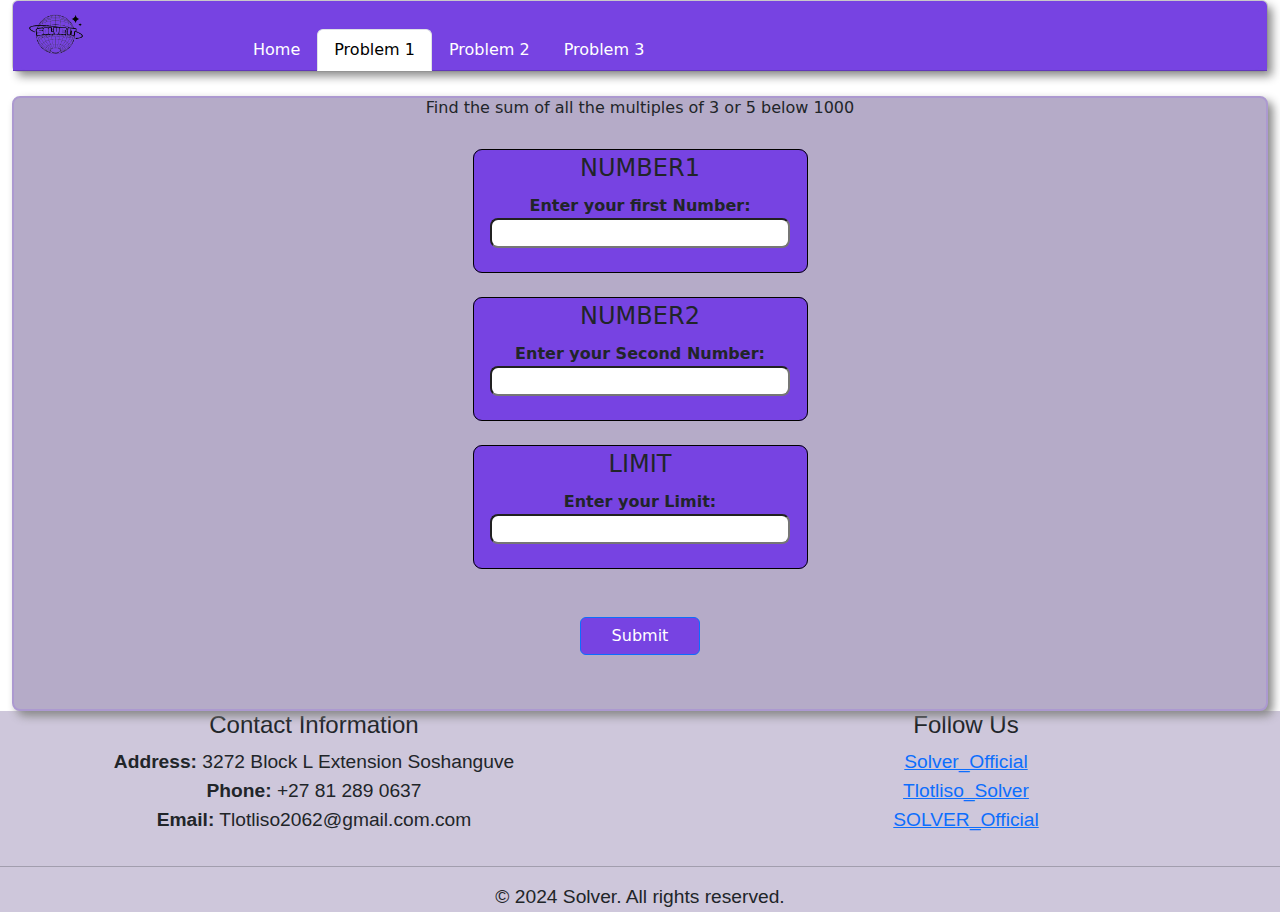
<file: Problem1.html>
<!DOCTYPE html>
<html lang="en">
<head>
    <meta charset="UTF-8">
    <meta name="viewport" content="width=device-width, initial-scale=1.0">
    <title>Problem 1</title>
    <link href="https://cdn.jsdelivr.net/npm/bootstrap@5.3.3/dist/css/bootstrap.min.css" rel="stylesheet" integrity="sha384-QWTKZyjpPEjISv5WaRU9OFeRpok6YctnYmDr5pNlyT2bRjXh0JMhjY6hW+ALEwIH" crossorigin="anonymous">
    <link rel="stylesheet" href="styles.css">
</head>
<body>
    <div class="container">
        <div class="row">
            <div class="col-lg-12">
                <div class="card text-center">
                    <div class="card-header borderNav">
                        <ul class="nav nav-tabs card-header-tabs NavHead">
                            <li class="Logo">
                                <img src="images/Logo.png" width="70px">
                            </li>
                            <li class="nav-item links1">
                                <a class="nav-link" href="index.html">Home</a>
                            </li>
                            <li class="nav-item links">
                                <a class="nav-link active" href="Problem1.html">Problem 1</a>
                            </li>
                            <li class="nav-item links">
                                <a class="nav-link" href="Problem2.html">Problem 2</a>
                            </li>
                            <li class="nav-item links">
                                <a class="nav-link" href="Problem3.html">Problem 3</a>
                            </li>
                        </ul>
                    </div>
                </div>
                <br>
                <div class="row">
                    <div class="col-lg-12">
                        <div class="card-body">
                            <div class="card quiz">
                                <center>
                                    <h6>Find the sum of all the multiples of 3 or 5 below 1000</h6>
                                    <br>
                                    <fieldset>
                                        <legend>NUMBER1</legend>
                                        <strong><label for="textInput">Enter your first Number:</label></strong>
                                        <center><input type="text" id="textInput" name="textInput"></center>
                                        <br>
                                    </fieldset>
                                    <br>
                                    <fieldset>
                                        <legend>NUMBER2</legend>
                                        <strong><label for="textInput">Enter your Second Number:</label></strong>
                                        <center><input type="text" id="textInput2" name="textInput"></center>
                                        <br>
                                    </fieldset>
                                    <br>
                                    <fieldset>
                                        <legend>LIMIT</legend>
                                        <strong><label for="textInput">Enter your Limit:</label></strong>
                                        <center><input type="text" id="textInput3" name="textInput"></center>
                                        <br>
                                    </fieldset>
                                </center>
                                <br>
                                <br>
                                <center><button class="btn btn-primary" type="submit" id="saveButton">Submit</button></center>
                                <br>
                           
                                <div id="displayArea"></div>
                            </div>
                        </div>
                    </div>
                </div>
            </div>
        </div>
        <div class="space"></div>
        <script src="js/script1.js"></script>
    </div>
    <footer>
        <div class="row">
            <div class="col-md-6">
                <h4>Contact Information</h4>
                <p>
                    <strong>Address:</strong> 3272 Block L Extension Soshanguve
                    <br>
                    <strong>Phone:</strong> +27 81 289 0637
                    <br>
                    <strong>Email:</strong> Tlotliso2062@gmail.com.com
                </p>
            </div>
            <div class="col-md-6">
                <h4>Follow Us</h4>
                <ul class="list-inline">
                    <a href="#">Solver_Official<i class="fab fa-facebook"></i></a>
                    <br>
                    <a href="#">Tlotliso_Solver<i class="fab fa-twitter"></i></a>
                    <br>
                    <a href="#">SOLVER_Official<i class="fab fa-instagram"></i></a>
                    <br>
                </ul>
            </div>
        </div>
        <hr>
        <p class="text-center">© 2024 Solver. All rights reserved.</p>
    </footer>
</body>
</html>
</file>
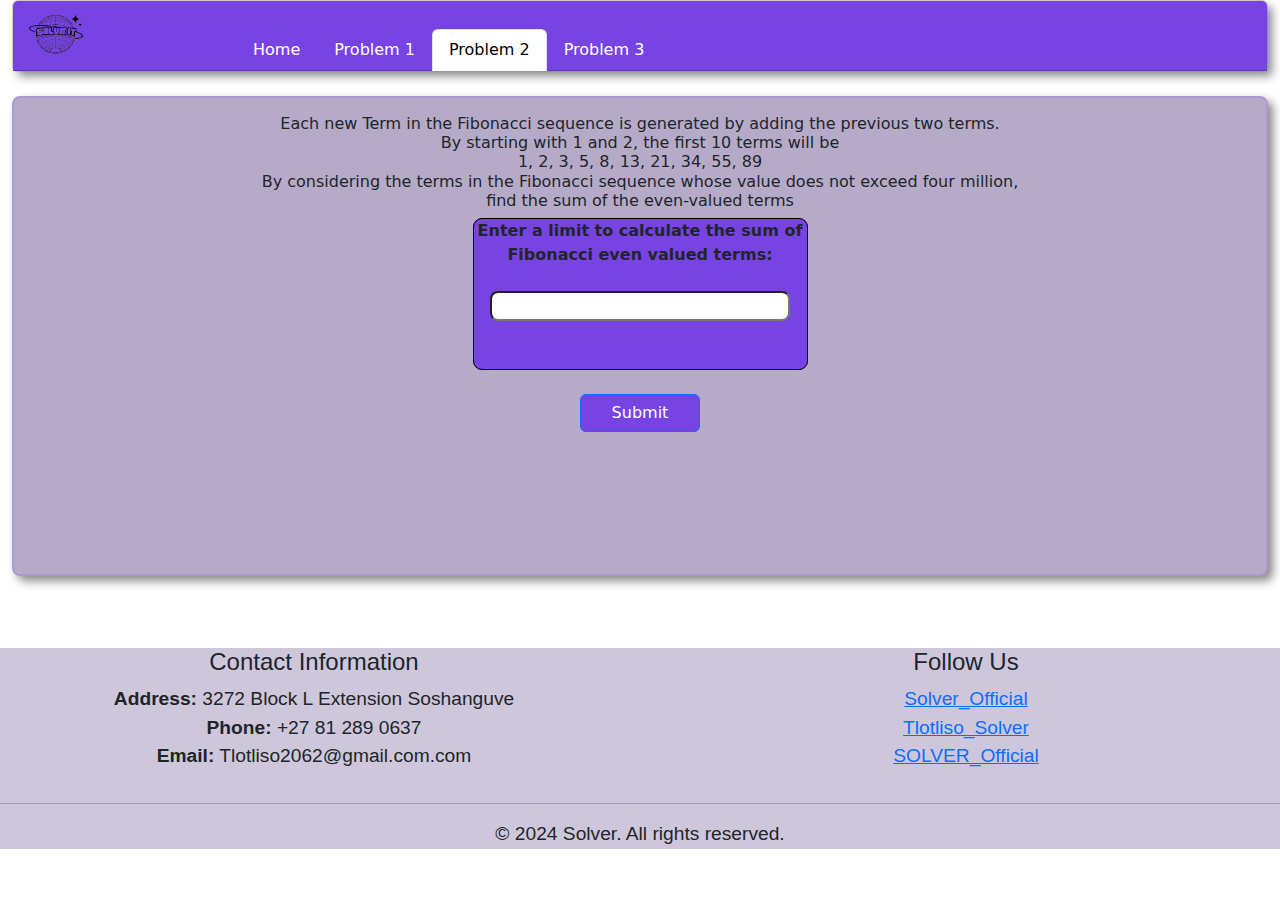
<file: Problem2.html>
<!DOCTYPE html>
<html lang="en">
<head>
    <meta charset="UTF-8">
    <meta name="viewport" content="width=device-width, initial-scale=1.0">
    <title>Problem 2</title>
    <link href="https://cdn.jsdelivr.net/npm/bootstrap@5.3.3/dist/css/bootstrap.min.css" rel="stylesheet" integrity="sha384-QWTKZyjpPEjISv5WaRU9OFeRpok6YctnYmDr5pNlyT2bRjXh0JMhjY6hW+ALEwIH" crossorigin="anonymous">
    <link rel="stylesheet" href="styles.css">
</head>
<body>
    <div class="container">
        <div class="row">
            <div class="col-lg-12">
                <div class="card text-center">
                    <div class="card-header borderNav">
                        <ul class="nav nav-tabs card-header-tabs NavHead">
                            <li class="Logo">
                                <img src="images/Logo.png" width="70px">
                            </li>
                            <li class="nav-item links1">
                                <a class="nav-link" href="index.html">Home</a>
                            </li>
                            <li class="nav-item links">
                                <a class="nav-link" href="Problem1.html">Problem 1</a>
                            </li>
                            <li class="nav-item links">
                                <a class="nav-link active" href="Problem2.html">Problem 2</a>
                            </li>
                            <li class="nav-item links">
                                <a class="nav-link" href="Problem3.html">Problem 3</a>
                            </li>
                        </ul>
                    </div>
                </div>
            </div>
        </div>
 
        <br>
        <div>
            <div class="card quiz">
                <div class="card-body">
                    <h6>Each new Term in the Fibonacci sequence is generated by adding the previous two terms.
                        <br>
                        By starting with 1 and 2, the first 10 terms will be
                        <br>
                        1, 2, 3, 5, 8, 13, 21, 34, 55, 89
                        <br>
                        By considering the terms in the Fibonacci sequence whose value does not exceed four million,
                        <br>
                        find the sum of the even-valued terms
                    </h6>
                    <center>
                        <fieldset>
                            <center><strong><label for="textInput">Enter a limit to calculate the sum of Fibonacci even valued terms: </label></strong></center>
                            <br>
                            <center><input type="text" id="textInput" name="textInput"></center>
                            <br>
                            <br>
                        </fieldset>
                    </center>
                    <br>
                    <center><button class="btn btn-primary" type="submit" id="saveButton">Submit</button></center>
                    <br>
                    <br>
                    <br>
                </div>
                <br>
                <div id="displayArea"></div>
            </div>
        </div>
    </div>
    <br>
    <br>
    <br>
    <script src="js/script2.js"></script>
    <footer>
        <div class="row">
            <div class="col-md-6">
                <h4>Contact Information</h4>
                <p>
                    <strong>Address:</strong> 3272 Block L Extension Soshanguve
                    <br>
                    <strong>Phone:</strong> +27 81 289 0637
                    <br>
                    <strong>Email:</strong> Tlotliso2062@gmail.com.com
                </p>
            </div>
            <div class="col-md-6">
                <h4>Follow Us</h4>
                <ul class="list-inline">
                    <a href="#">Solver_Official<i class="fab fa-facebook"></i></a>
                    <br>
                    <a href="#">Tlotliso_Solver<i class="fab fa-twitter"></i></a>
                    <br>
                    <a href="#">SOLVER_Official<i class="fab fa-instagram"></i></a>
                    <br>
                </ul>
            </div>
        </div>
        <hr>
        <p class="text-center">© 2024 Solver. All rights reserved.</p>
    </footer>
</body>
</html>
</file>
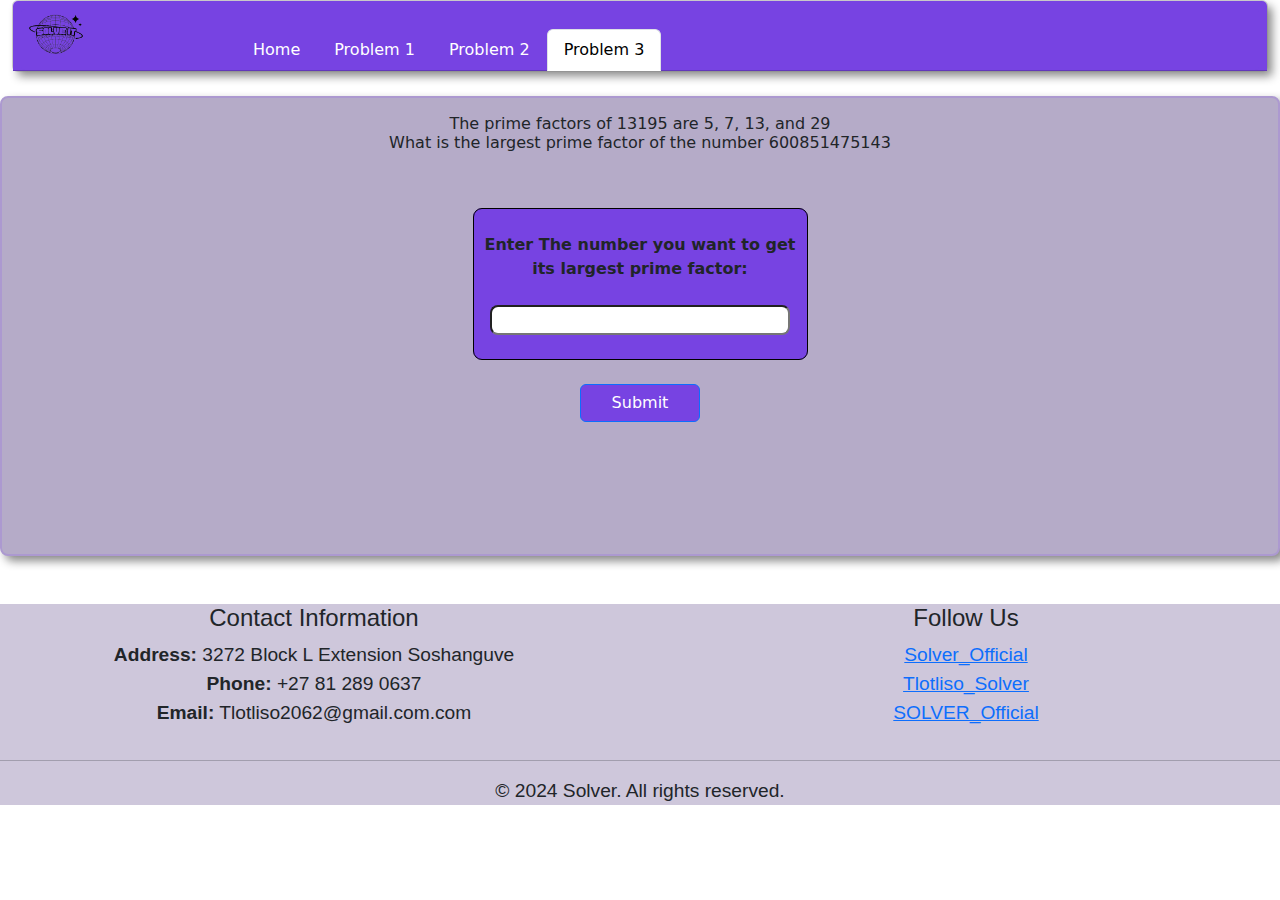
<file: Problem3.html>
<!DOCTYPE html>
<html lang="en">
<head>
    <meta charset="UTF-8">
    <meta name="viewport" content="width=device-width, initial-scale=1.0">
    <title>Problem 3</title>
    <link href="https://cdn.jsdelivr.net/npm/bootstrap@5.3.3/dist/css/bootstrap.min.css" rel="stylesheet" integrity="sha384-QWTKZyjpPEjISv5WaRU9OFeRpok6YctnYmDr5pNlyT2bRjXh0JMhjY6hW+ALEwIH" crossorigin="anonymous">
    <link rel="stylesheet" href="styles.css">
</head>
<body>
    <div class="container">
        <div class="card text-center">
            <div class="card-header borderNav">
                <ul class="nav nav-tabs card-header-tabs NavHead">
                    <li class="Logo">
                        <img src="images/Logo.png" width="70px">
                    </li>
                    <li class="nav-item links1">
                        <a class="nav-link" href="index.html">Home</a>
                    </li>
                    <li class="nav-item links">
                        <a class="nav-link" href="Problem1.html">Problem 1</a>
                    </li>
                    <li class="nav-item links">
                        <a class="nav-link" href="Problem2.html">Problem 2</a>
                    </li>
                    <li class="nav-item links">
                        <a class="nav-link active" href="Problem3.html">Problem 3</a>
                    </li>
                </ul>
            </div>
        </div>
        <div class="space"></div>
    </div>
    
    <br>
    <div class="card quiz">
        <div class="card-body">
            <h6>The prime factors of 13195 are 5, 7, 13, and 29
                <br>
                What is the largest prime factor of the number 600851475143
            </h6>
            <br>
            <br>
            <center>
                <fieldset>
                    <center>
                        <br>
                        <strong><label for="textInput">Enter The number you want to get its largest prime factor:</label></strong>
                        <br>
                        <br>
                        <input type="text" id="textInput" name="textInput">
                        <br>
                        <br>
                    </center>
                </fieldset>
                <br>
                <center><button class="btn btn-primary" type="submit" id="saveButton">Submit</button></center>
            </center>
            <br>
            <br>
            <br>
            <br>
            <div id="displayArea"></div>
        </div>
    </div>
    <br>
    <br>
    <script src="js/script3.js"></script>
    <footer>
        <div class="row">
            <div class="col-md-6">
                <h4>Contact Information</h4>
                <p>
                    <strong>Address:</strong> 3272 Block L Extension Soshanguve
                    <br>
                    <strong>Phone:</strong> +27 81 289 0637
                    <br>
                    <strong>Email:</strong> Tlotliso2062@gmail.com.com
                </p>
            </div>
            <div class="col-md-6">
                <h4>Follow Us</h4>
                <ul class="list-inline">
                    <a href="#">Solver_Official<i class="fab fa-facebook"></i></a>
                    <br>
                    <a href="#">Tlotliso_Solver<i class="fab fa-twitter"></i></a>
                    <br>
                    <a href="#">SOLVER_Official<i class="fab fa-instagram"></i></a>
                    <br>
                </ul>
            </div>
        </div>
        <hr>
        <p class="text-center">© 2024 Solver. All rights reserved.</p>
    </footer>
</body>
</html>
</file>
<file: styles.css>
:root{
    --boo: #7743e2;
}

.links1{
    margin-left: 200px;
    margin-top: 20px;
    

}
.links{
    margin-top: 20px;
}

.nav-link{
    
    color: white;
    text-decoration: none;
    
}
.nav-link:hover{
    
    color: white;
    
    
}
.NavHead{
    background-color: var(--boo) ;
    
    border-radius: 4px;
    margin-bottom: -8px;
    
    
    
    
}
.borderNav{
    background-color: var(--boo);
    box-shadow: 5px 5px 10px #888888;
    
}
.botton{
    background-color: var(--boo);
    margin-top: 10px;
    margin-right: 150px;
}
.container{
    max-width: 100%;
}

.video{
    width: 100%;
    height: auto; /* Allow the height to adjust proportionally based on the width */
    max-width: 850px;
    border: #7743e2 solid 4px;
    border-radius: 8px;
    margin-right: 145px;
    box-shadow: 5px 5px 10px #888888;
    
}
.Logo{
    margin-top: -10px;
   
    width: 15px;
}
#textInput, #textInput2, #textInput3 {
    width: 300px;
    background-color: white;
    border-radius: 8px;
}
.btn{
    width: 120px;
    
}
fieldset{
    border:black solid 1px;
    width: 335px;
    border-radius: 9px;
    background-color: #7743e2;
}
h6{
    text-align: center;
    
}
#saveButton{
    background-color: var(--boo);
}
footer{
    background-color: #cec7db;
    text-align: center;
    font-size: larger;
    font-family: 'Segoe UI', Tahoma, Geneva, Verdana, sans-serif;
    margin-bottom: -15px;
}

.backgroundLogo{
    margin-left: 750px;
}

.Profile{
    width: 265px;
    height: 350px;
    margin-left: 10px;
    margin-top: 30px;
    border: #7743e2 solid 3px;
    box-shadow: 5px 5px 10px #888888;
}
.Info{
    margin-top: 40px;
    margin-left: 20px;
    background-color: #ac99d0;
    box-shadow: 5px 5px 10px #888888;
    overflow-y: scroll;
    height: 275px;
}
.title{
    margin-left: 35px;
    font-size: x-large;
    margin-top: 10px;
    font-family: "Helvetica Neue", Helvetica, Arial, sans-serif;


}


#displayArea {
    text-align: center;
    margin-top: 20px; /* Adjust as needed */
    font-family: "Helvetica Neue", Helvetica, Arial, sans-serif;
    font-size: xx-large;
    margin-bottom: 10px;

}
.quiz{
    border: #ac99d0 solid 2px;
    border-radius: 8px;
    background-color: #b5abc8;
    box-shadow: 5px 5px 10px #888888;
    
    
}

/* width */
::-webkit-scrollbar {
    width: 4px;
    
  }
  
  /* Track */
  ::-webkit-scrollbar-track {
    background: #555;
  }
  
  /* Handle */
  ::-webkit-scrollbar-thumb {
    background: #7743e2;
  }
  
  /* Handle on hover */
  ::-webkit-scrollbar-thumb:hover {
    background: #555;
  }


























@media screen and (max-width: 576px) {
    /* Styles for small screens */
}

@media screen and (min-width: 576px) and (max-width: 991px) {
    /* Styles for medium screens */
}

@media screen and (min-width: 992px) {
    /* Styles for large screens */
}
</file>
